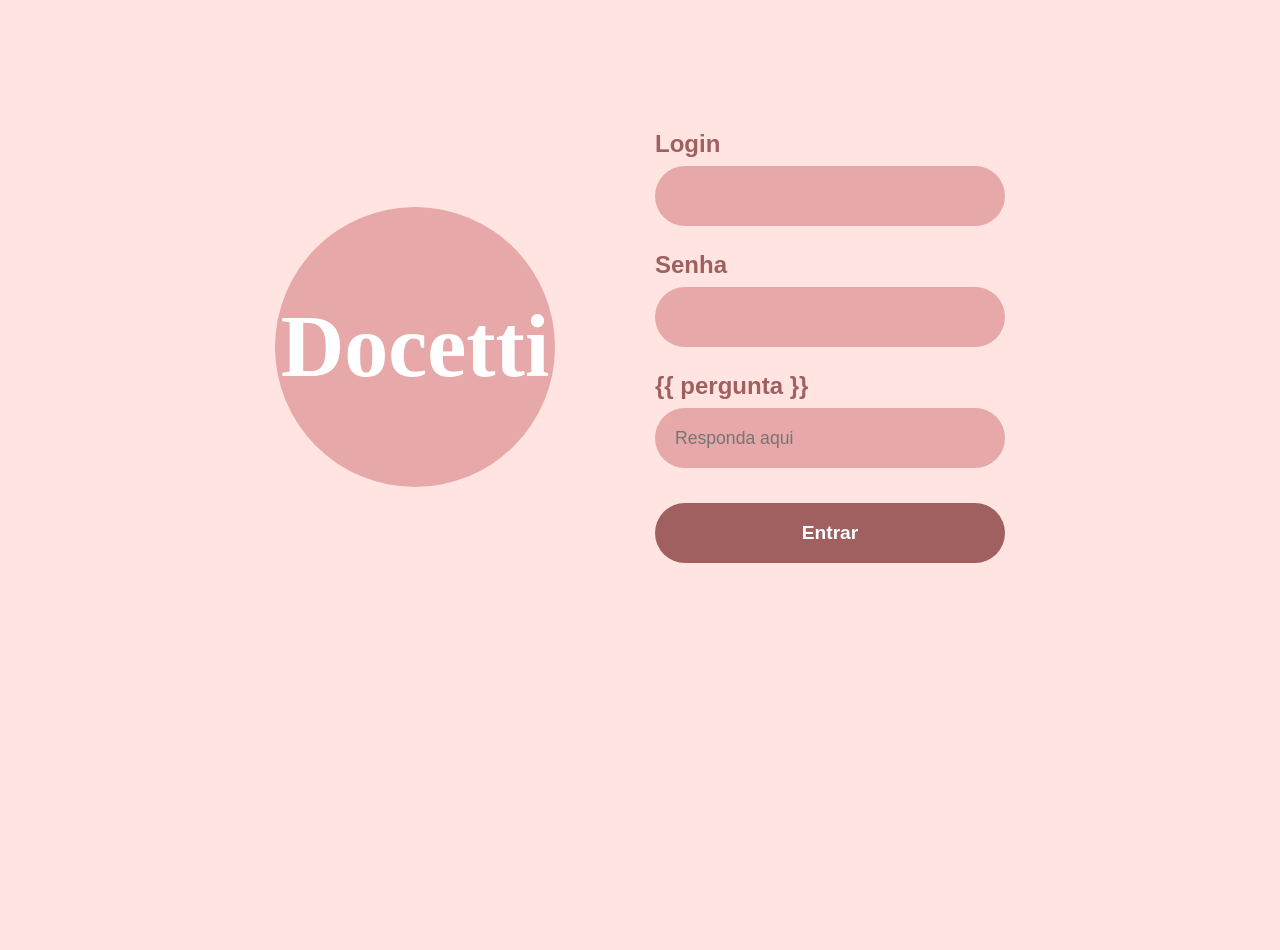
<file: templates/index.html>
<!DOCTYPE html>
<html lang="pt-br">
<head>
    <meta charset="UTF-8">
    <meta name="viewport" content="width=device-width, initial-scale=1.0">
    <title>Docetti - Login</title>
    <link rel="stylesheet" href="/static/style.css">
</head>
<body>
<div class="login-wrapper">
    <div class="login-left">
        <div class="logo-circle big-logo">
            <h1>Docetti</h1>
        </div>
    </div>
    <div class="login-right">
        <form action="/login" method="POST">
            <div class="form-group">
                <label class="docetti-label">Login</label>
                <input type="text" name="usuario" class="docetti-input" required>
            </div>
            <div class="form-group">
                <label class="docetti-label">Senha</label>
                <input type="password" name="senha" class="docetti-input" required>
            </div>

            <div class="form-group">
                <label class="docetti-label">{{ pergunta }}</label>
                <input type="text" name="captcha" class="docetti-input" placeholder="Responda aqui" required>
            </div>

            <button type="submit" class="btn-entrar">Entrar</button>
        </form>
    </div>
</div>
</body>
</html>
</file>
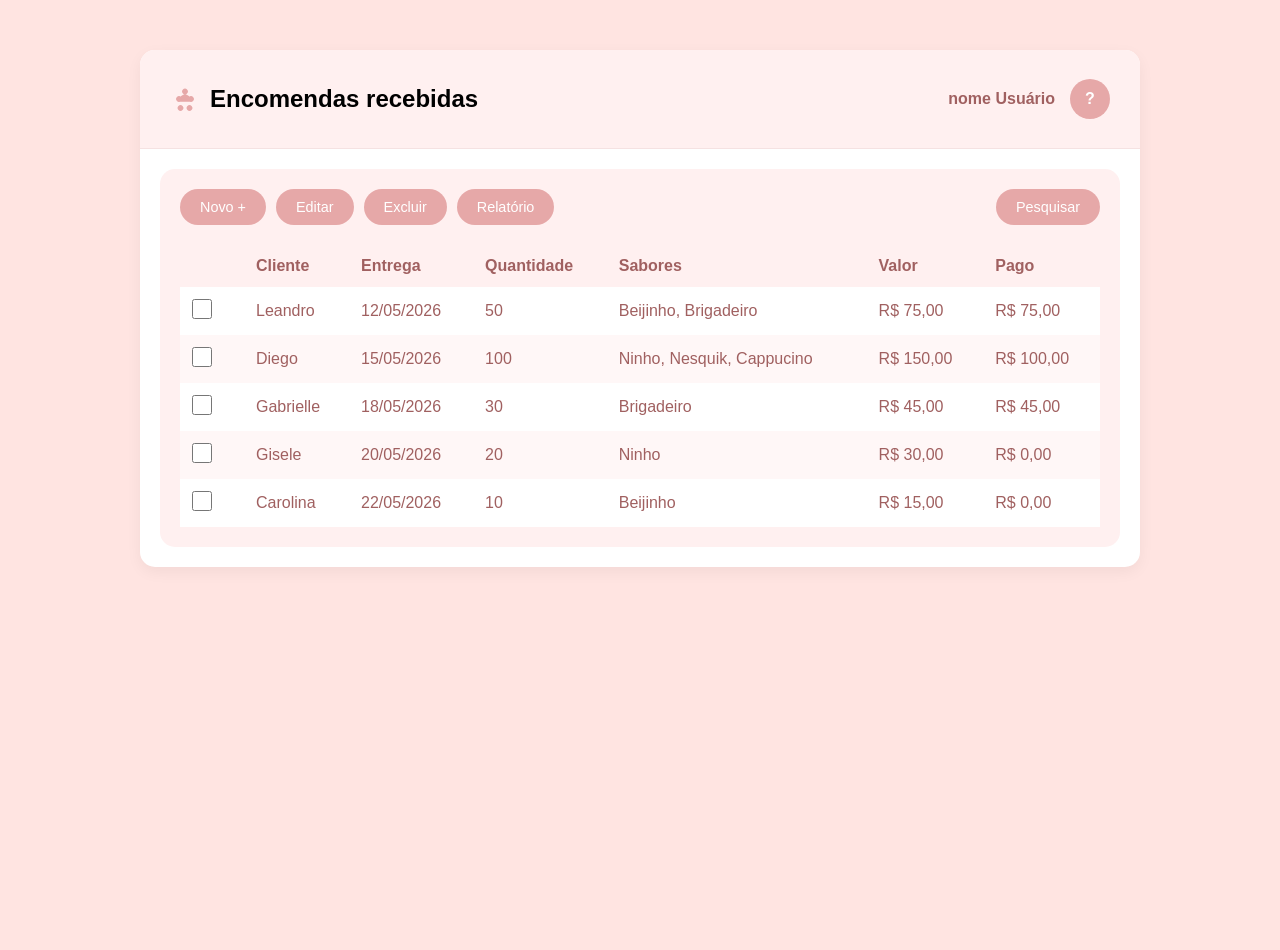
<file: templates/dashboard.html>
<!DOCTYPE html>
<html lang="pt-br">
<head>
    <meta charset="UTF-8">
    <title>Docetti - Painel de Encomendas</title>
    <link rel="stylesheet" href="/static/style.css">
    </head>
<body>

    <div class="dashboard-card">
        
        <header class="dashboard-header">
            <div class="logo-section">
                <svg class="logo-icon" viewBox="0 0 100 100">
                    <path fill="currentColor" d="M50 15c-5 0-10 5-10 10 0 5 5 10 10 10s10-5 10-10c0-5-5-10-10-10zM50 35c10 0 18 8 18 18v2c0 2-2 4-4 4H36c-2 0-4-2-4-4v-2c0-10 8-18 18-18z"/>
                    <path fill="currentColor" d="M30 40c-5 0-10 5-10 10 0 5 5 10 10 10s10-5 10-10c0-5-5-10-10-10zM70 40c-5 0-10 5-10 10 0 5 5 10 10 10s10-5 10-10c0-5-5-10-10-10zM35 70c-5 0-10 5-10 10 0 5 5 10 10 10s10-5 10-10c0-5-5-10-10-10zM65 70c-5 0-10 5-10 10 0 5 5 10 10 10s10-5 10-10c0-5-5-10-10-10z"/>
                </svg>
                <h2>Encomendas recebidas</h2>
            </div>
            <div class="user-section">
                <span class="user-name">nome Usuário</span>
                <div class="user-avatar">?</div> </div>
        </header>

        <div class="dashboard-content">
            
            <div class="actions-bar">
                <div class="left-actions">
                    <button class="btn-action">Novo +</button>
                    <button class="btn-action">Editar</button>
                    <button class="btn-action">Excluir</button>
                    <button class="btn-action" onclick="baixarRelatorio()">Relatório</button>
                </div>
                <div class="right-actions">
                    <button class="btn-action">Pesquisar</button>
                </div>
            </div>

            <table id="tabela-encomendas">
                <thead>
                    <tr>
                        <th style="width: 40px;"></th> <th>Cliente</th>
                        <th>Entrega</th>
                        <th>Quantidade</th>
                        <th>Sabores</th>
                        <th>Valor</th>
                        <th>Pago</th>
                    </tr>
                </thead>
                <tbody>
                    <tr>
                        <td><input type="checkbox" class="td-checkbox"></td>
                        <td>Leandro</td>
                        <td>12/05/2026</td>
                        <td>50</td>
                        <td>Beijinho, Brigadeiro</td>
                        <td>R$ 75,00</td>
                        <td>R$ 75,00</td>
                    </tr>
                    <tr>
                        <td><input type="checkbox" class="td-checkbox"></td>
                        <td>Diego</td>
                        <td>15/05/2026</td>
                        <td>100</td>
                        <td>Ninho, Nesquik, Cappucino</td>
                        <td>R$ 150,00</td>
                        <td>R$ 100,00</td>
                    </tr>
                    <tr>
                        <td><input type="checkbox" class="td-checkbox"></td>
                        <td>Gabrielle</td>
                        <td>18/05/2026</td>
                        <td>30</td>
                        <td>Brigadeiro</td>
                        <td>R$ 45,00</td>
                        <td>R$ 45,00</td>
                    </tr>
                    <tr>
                        <td><input type="checkbox" class="td-checkbox"></td>
                        <td>Gisele</td>
                        <td>20/05/2026</td>
                        <td>20</td>
                        <td>Ninho</td>
                        <td>R$ 30,00</td>
                        <td>R$ 0,00</td>
                    </tr>
                    <tr>
                        <td><input type="checkbox" class="td-checkbox"></td>
                        <td>Carolina</td>
                        <td>22/05/2026</td>
                        <td>10</td>
                        <td>Beijinho</td>
                        <td>R$ 15,00</td>
                        <td>R$ 0,00</td>
                    </tr>
                </tbody>
            </table>
        </div>

    </div>

</body>
</html>
<script>
function baixarRelatorio() {
    const link = document.createElement("a");
    link.href = "/static/relatorio_docetti.pdf";
    link.download = "/static/relatorio_docetti.pdf";
    link.click();
}
</script>
</file>
<file: static/style.css>
/* Cores baseadas no design Docetti */
:root {
    --bg-rosa-claro: #FFE4E1; /* Fundo principal */
    --bg-conteudo: #FFF0F0; /* Fundo do card interno */
    --rosa-circulo: #E6A8A8; /* Botões e círculo de usuário */
    --rosa-hover: #D89898;  /* Efeito de hover */
    --texto-marrom: #A06060; /* Labels e texto secundário */
    --branco: #ffffff;
}

body {
    background-color: var(--bg-rosa-claro);
    font-family: 'Segoe UI', Tahoma, Geneva, Verdana, sans-serif;
    display: flex;
    justify-content: center;
    align-items: start; /* Alinha no topo */
    height: 100vh;
    margin: 0;
    padding-top: 50px;
}

/* O Logo Circular (da tela de login, mantido aqui para referência) */
.logo-circle {
    background-color: var(--rosa-circulo);
    width: 180px;
    height: 180px;
    border-radius: 50%;
    margin: 0 auto 40px;
    display: flex;
    justify-content: center;
    align-items: center;
}

.logo-circle h1 {
    color: var(--branco);
    font-family: 'Brush Script MT', cursive;
    font-size: 3.5rem;
    margin: 0;
}

/* --- DESIGN DO DASHBOARD (PAINEL DE ENCOMENDAS) --- */

.dashboard-card {
    background: var(--branco);
    width: 90%;
    max-width: 1000px;
    padding: 0; /* Padding interno será gerenciado pelos sub-elementos */
    border-radius: 15px;
    box-shadow: 0 5px 15px rgba(0,0,0,0.05);
    overflow: hidden; /* Garante que o header arredondado funcione */
}

/* Cabeçalho do Dashboard */
.dashboard-header {
    background-color: var(--bg-conteudo);
    padding: 15px 30px;
    display: flex;
    justify-content: space-between;
    align-items: center;
    border-bottom: 1px solid rgba(160, 96, 96, 0.1);
}

.logo-section {
    display: flex;
    align-items: center;
    gap: 10px;
}

.logo-icon {
    width: 30px;
    height: 30px;
    color: var(--rosa-circulo);
}

.title-section h2 {
    color: var(--texto-marrom);
    margin: 0;
    font-size: 1.5rem;
}

.user-section {
    display: flex;
    align-items: center;
    gap: 15px;
}

.user-name {
    color: var(--texto-marrom);
    font-weight: bold;
}

.user-avatar {
    background-color: var(--rosa-circulo);
    width: 40px;
    height: 40px;
    border-radius: 50%;
    display: flex;
    justify-content: center;
    align-items: center;
    color: var(--branco);
    font-weight: bold;
}

/* Área de Ações e Tabela */
.dashboard-content {
    background-color: var(--bg-conteudo);
    margin: 20px;
    padding: 20px;
    border-radius: 15px;
}

.actions-bar {
    display: flex;
    justify-content: space-between;
    align-items: center;
    margin-bottom: 20px;
}

.left-actions, .right-actions {
    display: flex;
    gap: 10px;
}

.right-actions {
    flex-grow: 1;
    justify-content: flex-end;
}

/* Botões Arredondados */
.btn-action {
    padding: 10px 20px;
    border-radius: 20px;
    border: none;
    cursor: pointer;
    font-size: 0.9rem;
    transition: background-color 0.2s;
    background-color: var(--rosa-circulo);
    color: var(--branco);
    text-align: center;
}

.btn-action:hover {
    background-color: var(--rosa-hover);
}

/* Tabela de Encomendas */
table {
    width: 100%;
    border-collapse: collapse;
}

th, td {
    padding: 12px;
    text-align: left;
    color: var(--texto-marrom);
}

th {
    font-weight: bold;
}

/* Checkboxes da Tabela */
td .td-checkbox {
    width: 20px;
    height: 20px;
    margin: 0;
    cursor: pointer;
    border-radius: 5px; /* Não funciona muito bem no Chrome, mas ajuda */
    border: 1px solid var(--texto-marrom);
}

/* Zebra Striping (Linhas alternadas) */
tbody tr:nth-child(odd) {
    background-color: var(--branco);
}

tbody tr:nth-child(even) {
    background-color: rgba(255, 255, 255, 0.5); /* Leve variação para zebra */
}

/* --- ESTILO ESPECÍFICO DA TELA DE LOGIN --- */

/* Contêiner principal Flexbox */
.login-wrapper {
    display: flex;
    align-items: center;
    justify-content: center;
    gap: 100px;
    background-color: #FFE4E1; /* Fundo rosa claro */
    padding: 80px;
    border-radius: 40px;
}

/* Logo (Mantido grande) */
.big-logo {
    width: 280px !important;
    height: 280px !important;
    background-color: #E6A8A8 !important;
    border-radius: 50%;
    display: flex;
    justify-content: center;
    align-items: center;
    margin: 0 !important;
}

.big-logo h1 {
    color: white;
    font-family: 'Brush Script MT', cursive;
    font-size: 5.5rem;
    margin: 0;
}

/* Lado Direito - O contêiner do formulário */
.login-right {
    width: 350px; /* Largura total do formulário */
    display: flex;
    flex-direction: column; /* Alinha elementos verticalmente */
}

/* Labels */
.docetti-label {
    color: #A06060; /* Marrom rosado */
    font-size: 1.5rem; /* Ajustado para ficar proporcional */
    font-weight: bold;
    margin-bottom: 8px;
    display: block;
}

/* Inputs 'Pílula' (O Design que você queria manter) */
.docetti-input {
    width: 100%; /* Ocupa toda a largura de .login-right */
    height: 60px; /* Levemente ajustado para proporcionalidade */
    background-color: #E6A8A8; /* Rosa escuro */
    border: none;
    border-radius: 30px; /* Metade da altura para formato pílula */
    padding: 0 20px;
    font-size: 1.1rem;
    color: #ffffff;
    outline: none;
    margin-bottom: 25px;
    box-sizing: border-box; /* Garante que padding não aumente a largura */
}

/* --- A MUDANÇA SOLICITADA: BOTÃO LAGO --- */
.btn-entrar {
    width: 100%; /* Força o botão a ter a mesma largura que .login-right (e os inputs) */
    height: 60px; /* Mesma altura dos inputs para simetria */
    background-color: #A06060; /* Cor marrom do texto/botão da imagem */
    color: white;
    border: none;
    border-radius: 30px; /* Formato pílula igual aos inputs */
    font-weight: bold;
    font-size: 1.2rem;
    cursor: pointer;
    transition: all 0.3s ease;
    margin-top: 10px; /* Espaço após o último input */
}

.btn-entrar:hover {
    background-color: #8c5353; /* Feedback visual no hover */
    transform: translateY(-2px); /* Leve elevação */
    box-shadow: 0 5px 15px rgba(160, 96, 96, 0.3);
}

/* Garante que o Dashboard não seja afetado */
.dashboard-card {
    /* ... regras anteriores do dashboard ... */
}
</file>
